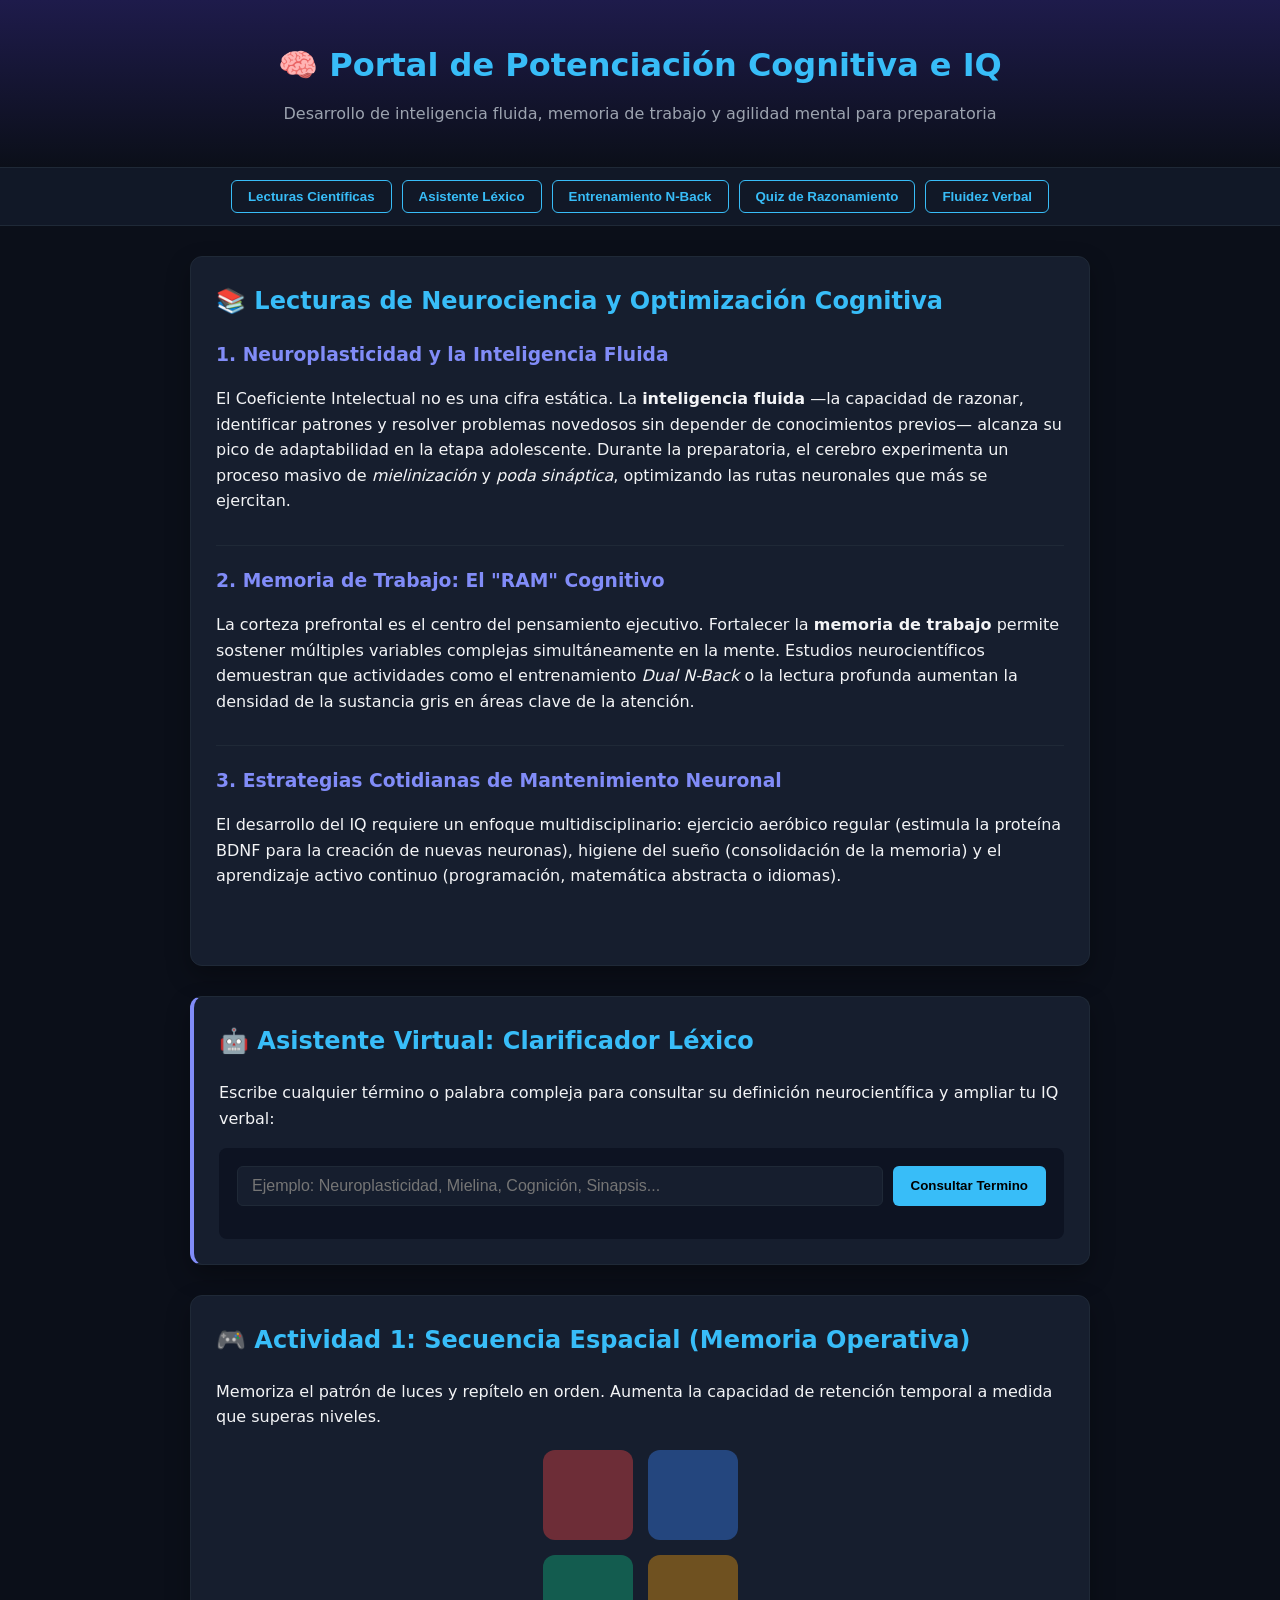
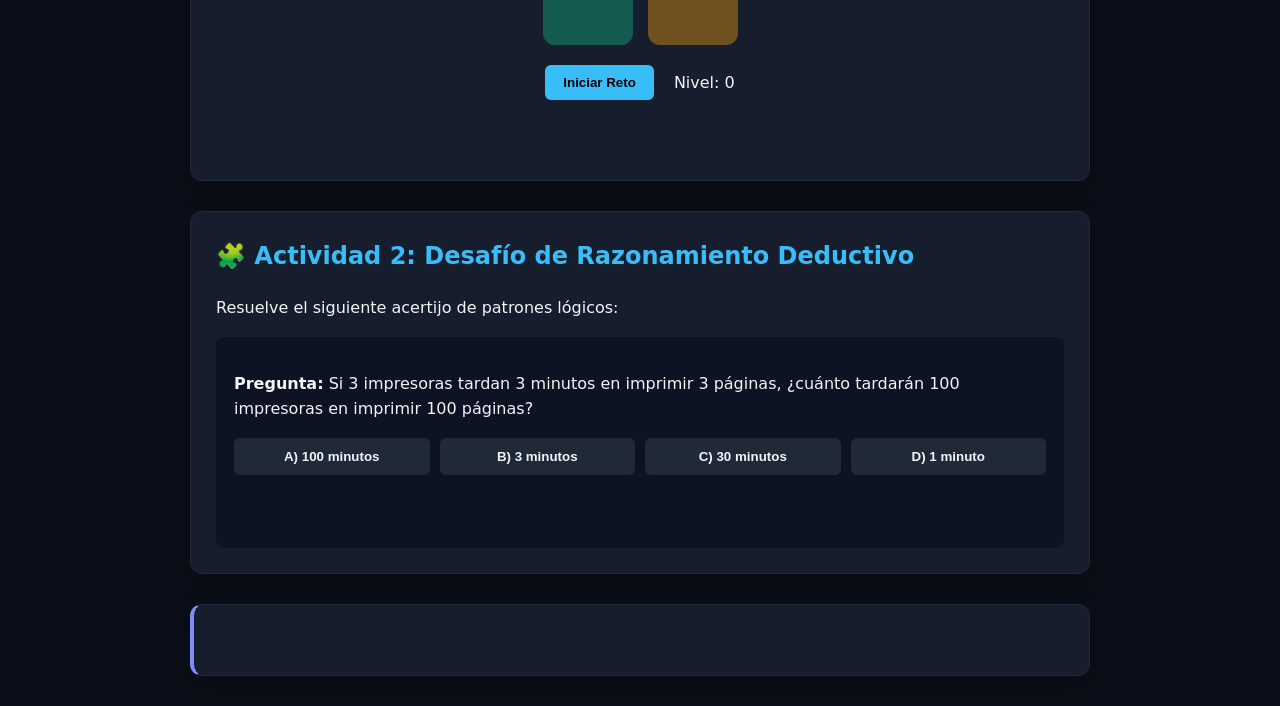
<file: gemini-code-1786241141231.html>
<!DOCTYPE html>
<html lang="es">
<head>
  <meta charset="UTF-8">
  <meta name="viewport" content="width=device-width, initial-scale=1.0">
  <title>Plataforma Completa de Optimización Cognitiva e IQ</title>
  <link rel="stylesheet" href="styles.css">
</head>
<body>

  <header>
    <h1>🧠 Portal de Potenciación Cognitiva e IQ</h1>
    <p>Desarrollo de inteligencia fluida, memoria de trabajo y agilidad mental para preparatoria</p>
  </header>

  <nav class="nav-bar">
    <button onclick="scrollToSec('readings')">Lecturas Científicas</button>
    <button onclick="scrollToSec('assistant')">Asistente Léxico</button>
    <button onclick="scrollToSec('game-memory')">Entrenamiento N-Back</button>
    <button onclick="scrollToSec('quiz-logic')">Quiz de Razonamiento</button>
    <button onclick="scrollToSec('verbal-fluency')">Fluidez Verbal</button>
  </nav>

  <main class="container">

    <section id="readings" class="card">
      <h2>📚 Lecturas de Neurociencia y Optimización Cognitiva</h2>
      
      <article class="reading-block">
        <h3>1. Neuroplasticidad y la Inteligencia Fluida</h3>
        <p>
          El Coeficiente Intelectual no es una cifra estática. La <strong>inteligencia fluida</strong> —la capacidad de razonar, identificar patrones y resolver problemas novedosos sin depender de conocimientos previos— alcanza su pico de adaptabilidad en la etapa adolescente. Durante la preparatoria, el cerebro experimenta un proceso masivo de <em>mielinización</em> y <em>poda sináptica</em>, optimizando las rutas neuronales que más se ejercitan.
        </p>
      </article>

      <article class="reading-block">
        <h3>2. Memoria de Trabajo: El "RAM" Cognitivo</h3>
        <p>
          La corteza prefrontal es el centro del pensamiento ejecutivo. Fortalecer la <strong>memoria de trabajo</strong> permite sostener múltiples variables complejas simultáneamente en la mente. Estudios neurocientíficos demuestran que actividades como el entrenamiento <em>Dual N-Back</em> o la lectura profunda aumentan la densidad de la sustancia gris en áreas clave de la atención.
        </p>
      </article>

      <article class="reading-block">
        <h3>3. Estrategias Cotidianas de Mantenimiento Neuronal</h3>
        <p>
          El desarrollo del IQ requiere un enfoque multidisciplinario: ejercicio aeróbico regular (estimula la proteína BDNF para la creación de nuevas neuronas), higiene del sueño (consolidación de la memoria) y el aprendizaje activo continuo (programación, matemática abstracta o idiomas).
        </p>
      </article>
    </section>

    <section id="assistant" class="card highlight">
      <h2>🤖 Asistente Virtual: Clarificador Léxico</h2>
      <p>Escribe cualquier término o palabra compleja para consultar su definición neurocientífica y ampliar tu IQ verbal:</p>

      <div class="assistant-box">
        <div class="input-group">
          <input type="text" id="va-input" placeholder="Ejemplo: Neuroplasticidad, Mielina, Cognición, Sinapsis...">
          <button onclick="searchWord()">Consultar Termino</button>
        </div>
        <div id="va-result" class="result-box"></div>
      </div>
    </section>

    <section id="game-memory" class="card">
      <h2>🎮 Actividad 1: Secuencia Espacial (Memoria Operativa)</h2>
      <p>Memoriza el patrón de luces y repítelo en orden. Aumenta la capacidad de retención temporal a medida que superas niveles.</p>

      <div id="simon-board" class="simon-grid">
        <button class="simon-btn red" id="pad-0" onclick="userSelect(0)"></button>
        <button class="simon-btn blue" id="pad-1" onclick="userSelect(1)"></button>
        <button class="simon-btn green" id="pad-2" onclick="userSelect(2)"></button>
        <button class="simon-btn yellow" id="pad-3" onclick="userSelect(3)"></button>
      </div>

      <div class="controls">
        <button class="btn-primary" onclick="startMemoryGame()">Iniciar Reto</button>
        <span id="game-level">Nivel: 0</span>
      </div>
      <p id="game-status" class="status-text"></p>
    </section>

    <section id="quiz-logic" class="card">
      <h2>🧩 Actividad 2: Desafío de Razonamiento Deductivo</h2>
      <p>Resuelve el siguiente acertijo de patrones lógicos:</p>

      <div class="quiz-box">
        <p class="question"><strong>Pregunta:</strong> Si 3 impresoras tardan 3 minutos en imprimir 3 páginas, ¿cuánto tardarán 100 impresoras en imprimir 100 páginas?</p>
        <div class="options">
          <button onclick="checkQuiz(100)">A) 100 minutos</button>
          <button onclick="checkQuiz(3)">B) 3 minutos</button>
          <button onclick="checkQuiz(30)">C) 30 minutos</button>
          <button onclick="checkQuiz(1)">D) 1 minuto</button>
        </div>
        <p id="quiz-status" class="status-text"></p>
      </div>
    </section>

    <section id="verbal-fluency" class="card highlight">
      <h2>
</file>
<file: styles.css>
:root {
  --bg-color: #0b0f19;
  --card-bg: #161e2e;
  --text-main: #f3f4f6;
  --text-muted: #9ca3af;
  --primary: #38bdf8;
  --accent: #818cf8;
  --success: #34d399;
  --danger: #f87171;
  --border: #1f2937;
}

body {
  font-family: 'Segoe UI', system-ui, -apple-system, sans-serif;
  background-color: var(--bg-color);
  color: var(--text-main);
  margin: 0;
  padding: 0;
  line-height: 1.6;
}

header {
  text-align: center;
  padding: 2.5rem 1rem;
  background: linear-gradient(180deg, #1e1b4b 0%, #0b0f19 100%);
  border-bottom: 1px solid var(--border);
}

header h1 {
  color: var(--primary);
  margin: 0 0 10px 0;
}

header p {
  color: var(--text-muted);
  margin: 0;
}

.nav-bar {
  display: flex;
  justify-content: center;
  gap: 10px;
  flex-wrap: wrap;
  background-color: #111827;
  padding: 12px;
  position: sticky;
  top: 0;
  z-index: 100;
  border-bottom: 1px solid var(--border);
}

.nav-bar button {
  background: transparent;
  border: 1px solid var(--primary);
  color: var(--primary);
  padding: 8px 16px;
  border-radius: 6px;
  cursor: pointer;
  font-weight: 600;
  transition: all 0.2s;
}

.nav-bar button:hover {
  background: var(--primary);
  color: #000;
}

.container {
  max-width: 900px;
  margin: 30px auto;
  padding: 0 15px;
}

.card {
  background-color: var(--card-bg);
  border: 1px solid var(--border);
  border-radius: 12px;
  padding: 25px;
  margin-bottom: 30px;
  box-shadow: 0 10px 25px rgba(0,0,0,0.3);
}

.highlight {
  border-left: 4px solid var(--accent);
}

h2 {
  color: var(--primary);
  margin-top: 0;
}

.reading-block {
  margin-bottom: 20px;
  padding-bottom: 15px;
  border-bottom: 1px solid var(--border);
}

.reading-block:last-child {
  border-bottom: none;
}

.reading-block h3 {
  color: var(--accent);
  margin-bottom: 8px;
}

/* Asistente */
.assistant-box, .quiz-box, .fluency-box {
  background-color: #0d1322;
  padding: 18px;
  border-radius: 8px;
  margin-top: 15px;
}

.input-group {
  display: flex;
  gap: 10px;
}

input[type="text"] {
  flex: 1;
  padding: 10px 14px;
  background: #161e2e;
  border: 1px solid var(--border);
  border-radius: 6px;
  color: #fff;
  font-size: 1rem;
}

button {
  padding: 10px 18px;
  border-radius: 6px;
  border: none;
  font-weight: bold;
  cursor: pointer;
  background-color: var(--primary);
  color: #000;
  transition: opacity 0.2s;
}

button:hover {
  opacity: 0.9;
}

.result-box {
  margin-top: 15px;
  font-size: 0.95rem;
}

/* Juego Simon */
.simon-grid {
  display: grid;
  grid-template-columns: repeat(2, 90px);
  gap: 15px;
  justify-content: center;
  margin: 20px 0;
}

.simon-btn {
  width: 90px;
  height: 90px;
  border-radius: 12px;
  border: none;
  opacity: 0.4;
  cursor: pointer;
}

.simon-btn.active {
  opacity: 1;
  transform: scale(0.96);
}

.red { background-color: #ef4444; }
.blue { background-color: #3b82f6; }
.green { background-color: #10b981; }
.yellow { background-color: #f59e0b; }

.controls {
  display: flex;
  justify-content: center;
  align-items: center;
  gap: 20px;
}

.options {
  display: grid;
  grid-template-columns: repeat(auto-fit, minmax(180px, 1fr));
  gap: 10px;
  margin-top: 15px;
}

.options button {
  background-color: #1f2937;
  color: var(--text-main);
  border: 1px solid var(--border);
}

.options button:hover {
  background-color: var(--accent);
  color: #fff;
}

.status-text {
  text-align: center;
  font-weight: bold;
  margin-top: 15px;
  min-height: 24px;
}

footer {
  text-align: center;
  padding: 20px;
  color: var(--text-muted);
  font-size: 0.85rem;
}
</file>
